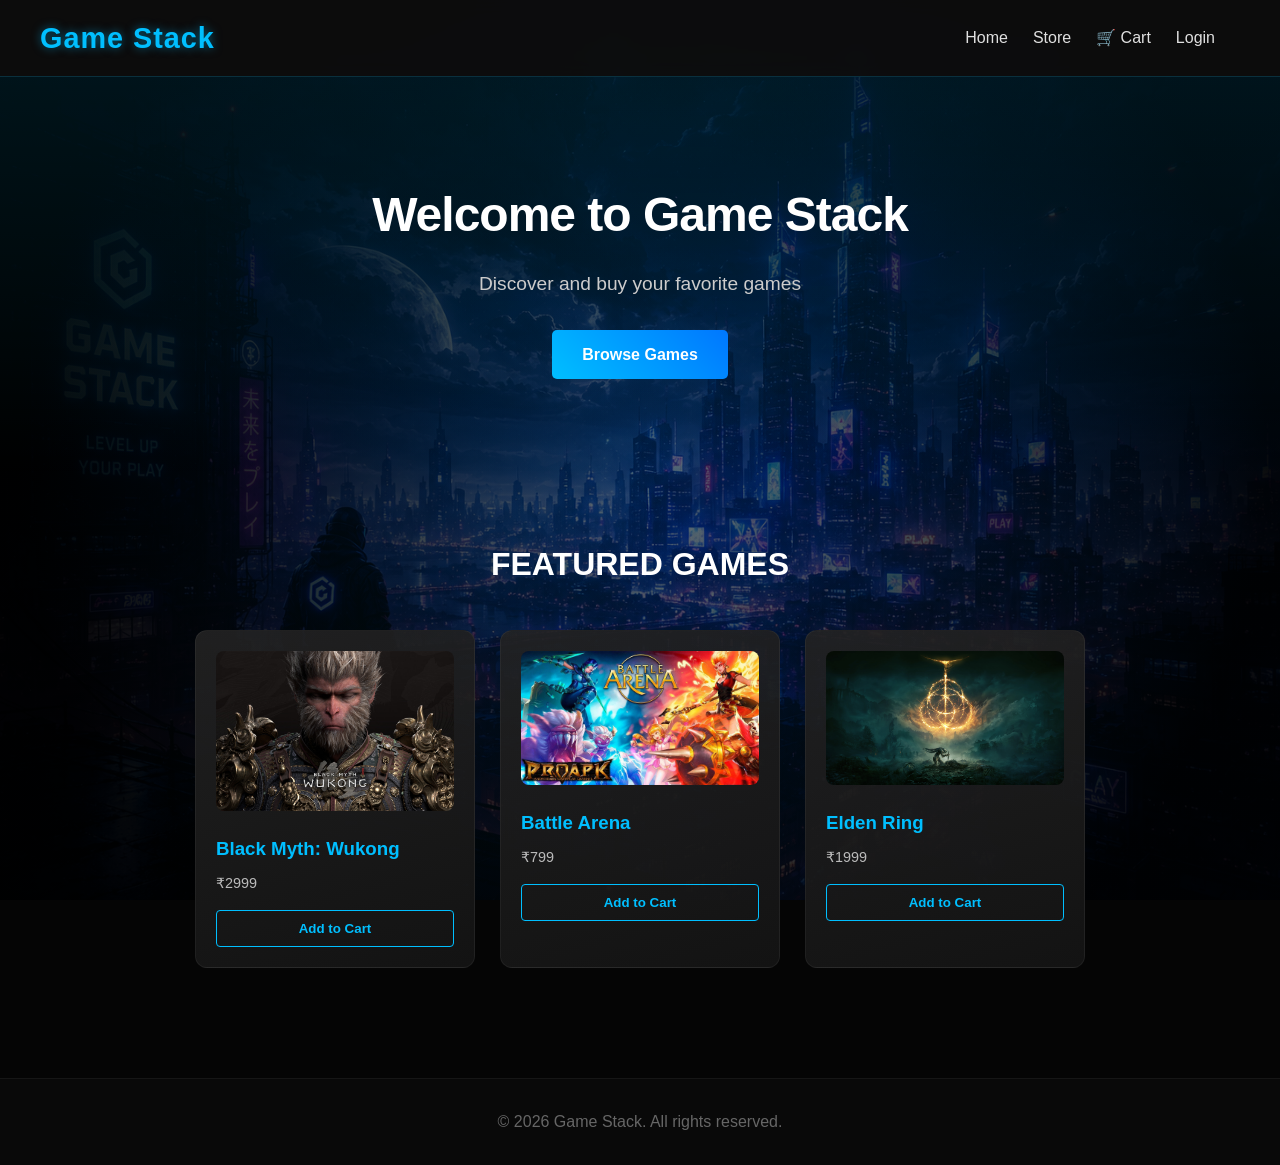
<file: index.html>
<!DOCTYPE html>
<html lang="en">
<head>
    <meta charset="UTF-8">
    <meta name="viewport" content="width=device-width, initial-scale=1.0">
    <title>Game Stack</title>
    <link rel="stylesheet" href="style.css">
</head>

<body>

    <header>
        <div class="logo">
            <h1>Game Stack</h1>
        </div>

        <nav>
            <ul>
                <li><a href="index.html">Home</a></li>
                <li><a href="store.html">Store</a></li>
                <li><a href="cart.html">Cart</a></li>
                
                <!-- LOGIN BUTTON -->
                <li id="login-link">
                    <a href="login.html">Login</a>
                </li>

                <!-- USERNAME -->
                <li id="user-info"></li>

                <!-- LOGOUT BUTTON -->
                <li id="logout-link" style="display:none;">
                    <a href="#" id="logout-btn">Logout</a>
                </li>
            </ul>
        </nav>
    </header>
    
    <main>
    <!-- Hero Section -->
    <section class="hero">
        <h2>Welcome to Game Stack</h2>
        <p>Discover and buy your favorite games</p>
        <a href="store.html" class="btn">Browse Games</a>
    </section>

    <!-- Featured Games -->
    <section class="featured">
        <h2>Featured Games</h2>

        <div class="game-container">

            <!-- Game Card 1 -->
            <div class="game-card">
                <img src="images/game1.jpg" alt="Game 1">
                <h3>Black Myth: Wukong</h3>
                <p>₹2999</p>
                <button>Add to Cart</button>
                <div class="game-description">

        An action RPG inspired by
        Journey to the West with
        intense combat and stunning
        visuals.

    </div>
            </div>

            <!-- Game Card 2 -->
            <div class="game-card">
                <img src="images/game2.jpg" alt="Game 2">
                <h3>Battle Arena</h3>
                <p>₹799</p>
                <button>Add to Cart</button>
                <div class="game-description">

    Multiplayer fantasy battle game
    with strategic combat and
    fast-paced action.

</div>
            </div>

            <!-- Game Card 3 -->
            <div class="game-card">
                <img src="images/game3.jpg" alt="Game 3">
                <h3>Elden Ring</h3>
                <p>₹1999</p>
                <button>Add to Cart</button>
                <div class="game-description">

    Explore a massive dark fantasy
    world created by FromSoftware
    and George R. R. Martin.

</div>
            </div>

        </div>
    </section>
</main>
    <!-- Footer -->
    <footer>
        <p>&copy; 2026 Game Stack. All rights reserved.</p>
    </footer>
<script>

// GET USER
const user =
localStorage.getItem("loggedInUser");

// ELEMENTS
const userInfo =
document.getElementById("user-info");

const loginLink =
document.getElementById("login-link");

const logoutLink =
document.getElementById("logout-link");

// IF USER LOGGED IN
if(user){

    // SHOW USERNAME
    userInfo.innerHTML = `
        👤 ${user}
    `;

    // HIDE LOGIN
    loginLink.style.display = "none";

    // SHOW LOGOUT
    logoutLink.style.display = "block";
}

// LOGOUT
document
.getElementById("logout-btn")

.addEventListener("click", (e) => {

    e.preventDefault();

    // CONFIRM LOGOUT
    let confirmLogout =
    confirm("Do you want to logout?");

    // IF USER CLICKS OK
    if(confirmLogout){

        // REMOVE SESSION
        localStorage.removeItem("loggedInUser");

        // REDIRECT
        window.location.href = "login.html";
    }

});

</script>
    <script src="script.js"></script>
</body>
</html>
</file>
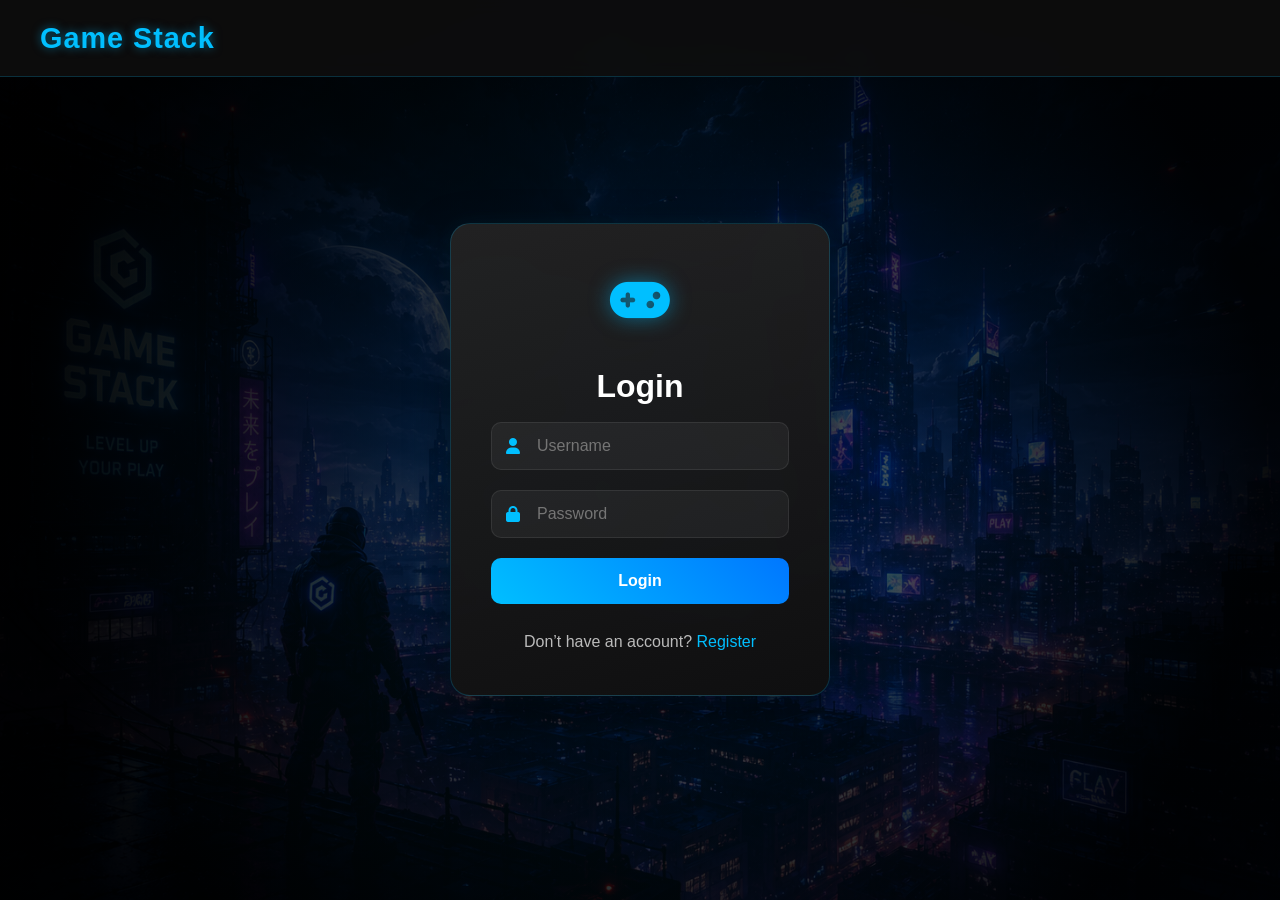
<file: login.html>
<!DOCTYPE html>
<html lang="en">
<head>
    <meta charset="UTF-8">
    <meta name="viewport" content="width=device-width, initial-scale=1.0">
    <title>Game Stack Auth</title>

    <link rel="stylesheet" href="style.css">

    <link rel="stylesheet"
    href="https://cdnjs.cloudflare.com/ajax/libs/font-awesome/6.5.1/css/all.min.css">
</head>

<body>

<header>

    <div class="logo">
        <h1>Game Stack</h1>
    </div>

</header>

<main>

<section class="login-wrapper">

<div class="login-container">

    <div class="login-icon">
        <i class="fa-solid fa-gamepad"></i>
    </div>

    <h2 id="form-title">Login</h2>

    <!-- LOGIN FORM -->
    <form id="login-form">

        <div class="input-box">
            <i class="fa-solid fa-user"></i>

            <input
            type="text"
            id="login-username"
            placeholder="Username"
            required>
        </div>

        <div class="input-box">
            <i class="fa-solid fa-lock"></i>

            <input
            type="password"
            id="login-password"
            placeholder="Password"
            required>
        </div>

        <button type="submit">
            Login
        </button>

    </form>

    <!-- REGISTER FORM -->
    <form id="register-form" style="display:none;">

        <div class="input-box">
            <i class="fa-solid fa-user"></i>

            <input
            type="text"
            id="register-username"
            placeholder="Username"
            required>
        </div>

        <div class="input-box">
            <i class="fa-solid fa-envelope"></i>

            <input
            type="email"
            id="register-email"
            placeholder="Email"
            required>
        </div>

        <div class="input-box">
            <i class="fa-solid fa-lock"></i>

            <input
            type="password"
            id="register-password"
            placeholder="Password"
            required>
        </div>

        <button type="submit">
            Register
        </button>

    </form>

    <p class="register-text">

        <span id="toggle-text">
            Don’t have an account?
        </span>

        <a href="#" id="toggle-form">
            Register
        </a>

    </p>

</div>

</section>

</main>

<script>

// ELEMENTS
const loginForm = document.getElementById("login-form");

const registerForm =
document.getElementById("register-form");

const toggleForm =
document.getElementById("toggle-form");

const toggleText =
document.getElementById("toggle-text");

const formTitle =
document.getElementById("form-title");

// TOGGLE LOGIN/REGISTER
toggleForm.addEventListener("click", () => {

    if (loginForm.style.display !== "none") {

        loginForm.style.display = "none";

        registerForm.style.display = "block";

        formTitle.innerText = "Register";

        toggleText.innerText =
        "Already have an account?";

        toggleForm.innerText = "Login";

    }

    else {

        loginForm.style.display = "block";

        registerForm.style.display = "none";

        formTitle.innerText = "Login";

        toggleText.innerText =
        "Don’t have an account?";

        toggleForm.innerText = "Register";
    }
});

// REGISTER
registerForm.addEventListener("submit", (e) => {

    e.preventDefault();

    const username =
    document.getElementById("register-username").value;

    const email =
    document.getElementById("register-email").value;

    const password =
    document.getElementById("register-password").value;

    let users =
    JSON.parse(localStorage.getItem("users")) || [];

    // CHECK EXISTING USER
    const existingUser = users.find(user =>
        user.username === username
    );

    if (existingUser) {

        alert("Username already exists!");

        return;
    }

    // SAVE USER
    users.push({
        username,
        email,
        password
    });

    localStorage.setItem(
        "users",
        JSON.stringify(users)
    );

    alert("Registration Successful!");

    registerForm.reset();

});

// LOGIN
loginForm.addEventListener("submit", (e) => {

    e.preventDefault();

    const username =
    document.getElementById("login-username").value;

    const password =
    document.getElementById("login-password").value;

    let users =
    JSON.parse(localStorage.getItem("users")) || [];

    const validUser = users.find(user =>
        user.username === username &&
        user.password === password
    );

    if (validUser) {

        localStorage.setItem(
            "loggedInUser",
            username
        );

        const urlParams = new URLSearchParams(window.location.search);
const fallbackDestination = urlParams.get('redirect') || 'index.html';
window.location.href = fallbackDestination;

    }

    else {

        alert("Invalid Username or Password");
    }

});
const user =
localStorage.getItem("loggedInUser");

if(user){

    document.getElementById("user-info")
    .innerHTML = `Welcome, ${user}`;

}

</script>

</body>
</html>
</file>
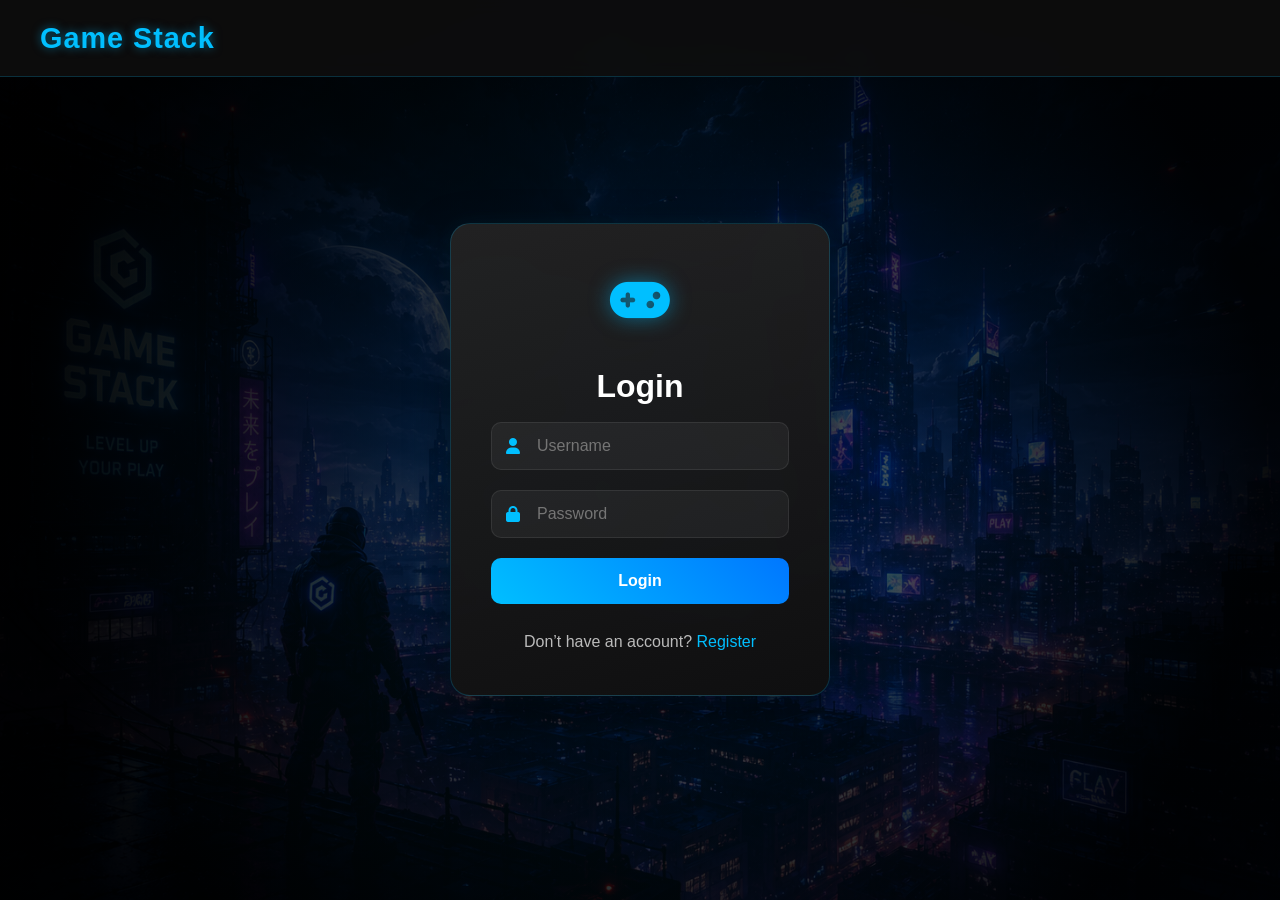
<file: payment.html>
<!DOCTYPE html>
<html lang="en">

<head>
    <meta charset="UTF-8">
    <meta name="viewport" content="width=device-width, initial-scale=1.0">
    <title>Payment - Game Stack</title>
    <link rel="stylesheet" href="style.css">
</head>

<body>

<header>
    <div class="logo">
        <h1>Game Stack</h1>
    </div>
    <nav>
        <ul>
            <li><a href="index.html">Home</a></li>
            <li><a href="store.html">Store</a></li>
            <li><a href="cart.html">Cart</a></li>
        </ul>
    </nav>
</header>

<main>
<section class="payment-section">
    <div class="payment-container">
        <h2>💳 Secure Payment</h2>
        <p class="payment-text">Complete your purchase safely</p>

        <form id="payment-form">

            <div class="payment-methods">
                <label>
                    <input type="radio" name="payment-method" value="card" checked> 💳 Card
                </label>
                <label>
                    <input type="radio" name="payment-method" value="upi"> 📱 UPI
                </label>
                <label>
                    <input type="radio" name="payment-method" value="netbanking"> 🏦 Net Banking
                </label>
                <label>
                    <input type="radio" name="payment-method" value="wallet"> 👛 Wallet
                </label>
            </div>

            <div id="card-section">
                <input type="text" id="card-name" placeholder="Card Holder Name" required>
                <input type="text" id="card-number" placeholder="Card Number" maxlength="16" required>
                
                <div class="payment-row" style="display: grid !important; grid-template-columns: 1fr 1fr !important; gap: 15px !important; width: 100% !important; margin-bottom: 15px !important;">
                    <input type="text" id="expiry" placeholder="MM/YY" style="width: 100% !important; margin: 0 !important;" required>
                    <input type="password" id="cvv" placeholder="CVV" maxlength="3" style="width: 100% !important; margin: 0 !important;" required>
                </div>
            </div>

            <div id="upi-section" style="display:none;">
                <input type="text" id="upi-id" placeholder="Enter UPI ID">
            </div>

            <div id="netbanking-section" style="display:none;">
                <select id="bank-select">
                    <option value="">Select Bank</option>
                    <option value="SBI">SBI</option>
                    <option value="HDFC">HDFC</option>
                    <option value="ICICI">ICICI</option>
                    <option value="Axis Bank">Axis Bank</option>
                </select>
            </div>

            <div id="wallet-section" style="display:none;">
                <select id="wallet-select">
                    <option value="">Select Wallet</option>
                    <option value="Paytm">Paytm</option>
                    <option value="PhonePe">PhonePe</option>
                    <option value="Amazon Pay">Amazon Pay</option>
                </select>
            </div>

            <button type="submit">Pay Now</button>
        </form>
    </div>
</section>
</main>

<footer>
    <p>&copy; 2026 Game Stack. All rights reserved.</p>
</footer>

<script>
// SECURITY CHECK: Kick anonymous users back to login
if (!localStorage.getItem("loggedInUser")) {
    alert("⛔ Access Denied. Please log in first.");
    window.location.href = "login.html";
}

// ELEMENT SELECTORS
const methods = document.querySelectorAll('input[name="payment-method"]');
const cardSection = document.getElementById("card-section");
const upiSection = document.getElementById("upi-section");
const netbankingSection = document.getElementById("netbanking-section");
const walletSection = document.getElementById("wallet-section");

// CHANGE METHOD & DYNAMICALLY SET REQUIRED FIELDS
methods.forEach(method => {
    method.addEventListener("change", () => {
        // HIDE ALL SECTIONS
        cardSection.style.display = "none";
        upiSection.style.display = "none";
        netbankingSection.style.display = "none";
        walletSection.style.display = "none";

        // RESET ALL 'REQUIRED' ATTRIBUTES FIRST
        document.getElementById("card-name").required = false;
        document.getElementById("card-number").required = false;
        document.getElementById("expiry").required = false;
        document.getElementById("cvv").required = false;
        document.getElementById("upi-id").required = false;
        document.getElementById("bank-select").required = false;
        document.getElementById("wallet-select").required = false;

        // SHOW SELECTED SECTION AND MAKE ITS FIELDS REQUIRED
        if(method.value === "card"){
            cardSection.style.display = "block";
            document.getElementById("card-name").required = true;
            document.getElementById("card-number").required = true;
            document.getElementById("expiry").required = true;
            document.getElementById("cvv").required = true;
        }
        else if(method.value === "upi"){
            upiSection.style.display = "block";
            document.getElementById("upi-id").required = true;
        }
        else if(method.value === "netbanking"){
            netbankingSection.style.display = "block";
            document.getElementById("bank-select").required = true;
        }
        else if(method.value === "wallet"){
            walletSection.style.display = "block";
            document.getElementById("wallet-select").required = true;
        }
    });
});

// PAYMENT FORM VALIDATION & SUBMIT
document.getElementById("payment-form").addEventListener("submit", (e) => {
    e.preventDefault();

    // Capture active payment mode choice
    const selectedMethod = document.querySelector('input[name="payment-method"]:checked').value;

    // Check dropdown options if browser validation misses them
    if (selectedMethod === "netbanking" && !document.getElementById("bank-select").value) {
        alert("Please select a bank to proceed.");
        return;
    }
    if (selectedMethod === "wallet" && !document.getElementById("wallet-select").value) {
        alert("Please select a digital wallet to proceed.");
        return;
    }

    // Simulate Payment Gateway API processing delay
    const submitBtn = e.target.querySelector('button[type="submit"]');
    submitBtn.disabled = true;
    submitBtn.innerText = "⏳ Verifying Details...";
    submitBtn.style.opacity = "0.6";

    setTimeout(() => {
        alert("🔒 Payment Successful! Your game keys have been generated.");
        localStorage.removeItem("cart");
        window.location.href = "success.html";
    }, 2000); // 2 second delay
});
</script>

</body>
</html>
</file>
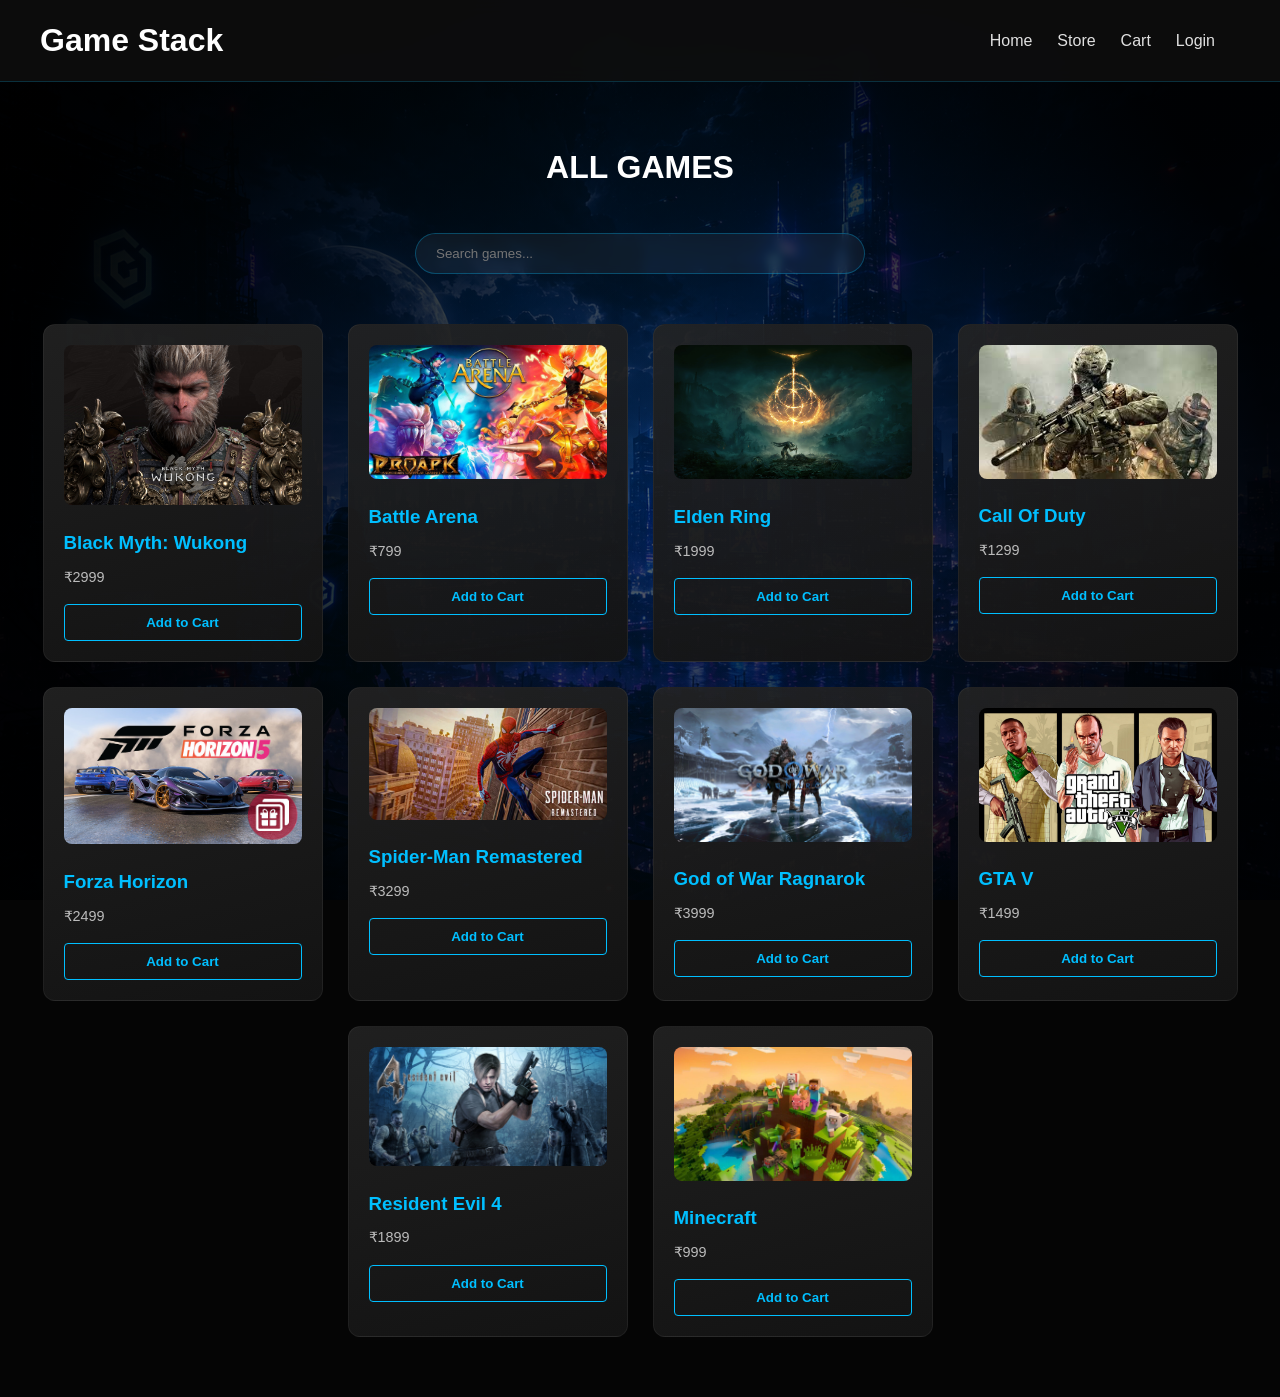
<file: store.html>
<!DOCTYPE html>
<html lang="en">
<head>
    <meta charset="UTF-8">
    <meta name="viewport" content="width=device-width, initial-scale=1.0">
    <title>Store - Game Stack</title>
    <link rel="stylesheet" href="style.css">
</head>
<body>

<!-- Header -->
<header>
    <h1>Game Stack</h1>
    <nav>
    <ul>

        <li><a href="index.html">Home</a></li>

        <li><a href="store.html">Store</a></li>

        <li><a href="cart.html">Cart</a></li>

        <!-- LOGIN BUTTON -->
        <li id="login-link">
            <a href="login.html">Login</a>
        </li>

        <!-- USERNAME -->
        <li id="user-info"></li>

        <!-- LOGOUT BUTTON -->
        <li id="logout-link" style="display:none;">
            <a href="#" id="logout-btn">Logout</a>
        </li>

    </ul>
</nav>
    </nav>
</header>

<!-- Store Section -->
<section class="featured">
    <h2>All Games</h2>
    <input type="text" id="search" placeholder="Search games..." />

    <div class="game-container" id="game-list"></div>
</section>

<script>
const games = [
    { title: "Black Myth: Wukong", price: "₹2999", image: "images/game1.jpg" },
    { title: "Battle Arena", price: "₹799", image: "images/game2.jpg" },
    { title: "Elden Ring", price: "₹1999", image: "images/game3.jpg" },
    { title: "Call Of Duty", price: "₹1299", image: "images/game4.jpg" },
    { title: "Forza Horizon", price: "₹2499", image: "images/game5.jpg" },
    {title: "Spider-Man Remastered",price: "₹3299",image: "images/game6.webp"},
    {title: "God of War Ragnarok",price: "₹3999",image: "images/game7.jpg"},
    {title: "GTA V",price: "₹1499",image: "images/game8.jpg"},
    {title: "Resident Evil 4",price: "₹1899",image: "images/game9.jpg"},
    {title: "Minecraft",price: "₹999",image: "images/game10.jpg"}
];

let cart = JSON.parse(localStorage.getItem("cart")) || [];
const gameList = document.getElementById("game-list");
const searchInput = document.getElementById("search");

// Function to display games
function displayGames(filteredGames) {
    gameList.innerHTML = "";

    filteredGames.forEach((game) => {
        let div = document.createElement("div");
        div.classList.add("game-card");

        div.innerHTML = `
            <img src="${game.image}" alt="${game.title}">
            <h3>${game.title}</h3>
            <p>${game.price}</p>
            <button>Add to Cart</button>
        `;

        div.querySelector("button").addEventListener("click", () => {

    // CHECK IF GAME ALREADY EXISTS
    const existingGame = cart.find(item =>
        item.title === game.title
    );

    // IF GAME EXISTS
    if(existingGame){

    button.innerText = "Already in Cart";

    button.disabled = true;

    return;
}

    // ADD GAME
    cart.push(game);

    // SAVE TO LOCALSTORAGE
    localStorage.setItem(
        "cart",
        JSON.stringify(cart)
    );

    alert(game.title + " added to cart!");
});

        gameList.appendChild(div);
    });
}

// Initial display
displayGames(games);

// Search functionality
searchInput.addEventListener("keyup", () => {
    const value = searchInput.value.toLowerCase();

    const filtered = games.filter(game =>
        game.title.toLowerCase().includes(value)
    );

    displayGames(filtered);
});
const user =
localStorage.getItem("loggedInUser");

// ELEMENTS
const userInfo =
document.getElementById("user-info");

const loginLink =
document.getElementById("login-link");

const logoutLink =
document.getElementById("logout-link");

// IF USER LOGGED IN
if(user){

    // SHOW USERNAME
    userInfo.innerHTML = `
        👤 ${user}
    `;

    // HIDE LOGIN
    loginLink.style.display = "none";

    // SHOW LOGOUT
    logoutLink.style.display = "block";
}

// LOGOUT
document
.getElementById("logout-btn")

.addEventListener("click", (e) => {

    e.preventDefault();

    // CONFIRM LOGOUT
    let confirmLogout =
    confirm("Do you want to logout?");

    // IF USER CLICKS OK
    if(confirmLogout){

        // REMOVE SESSION
        localStorage.removeItem("loggedInUser");

        // REDIRECT
        window.location.href = "login.html";
    }

});
</script>

</body>
</html>
</file>
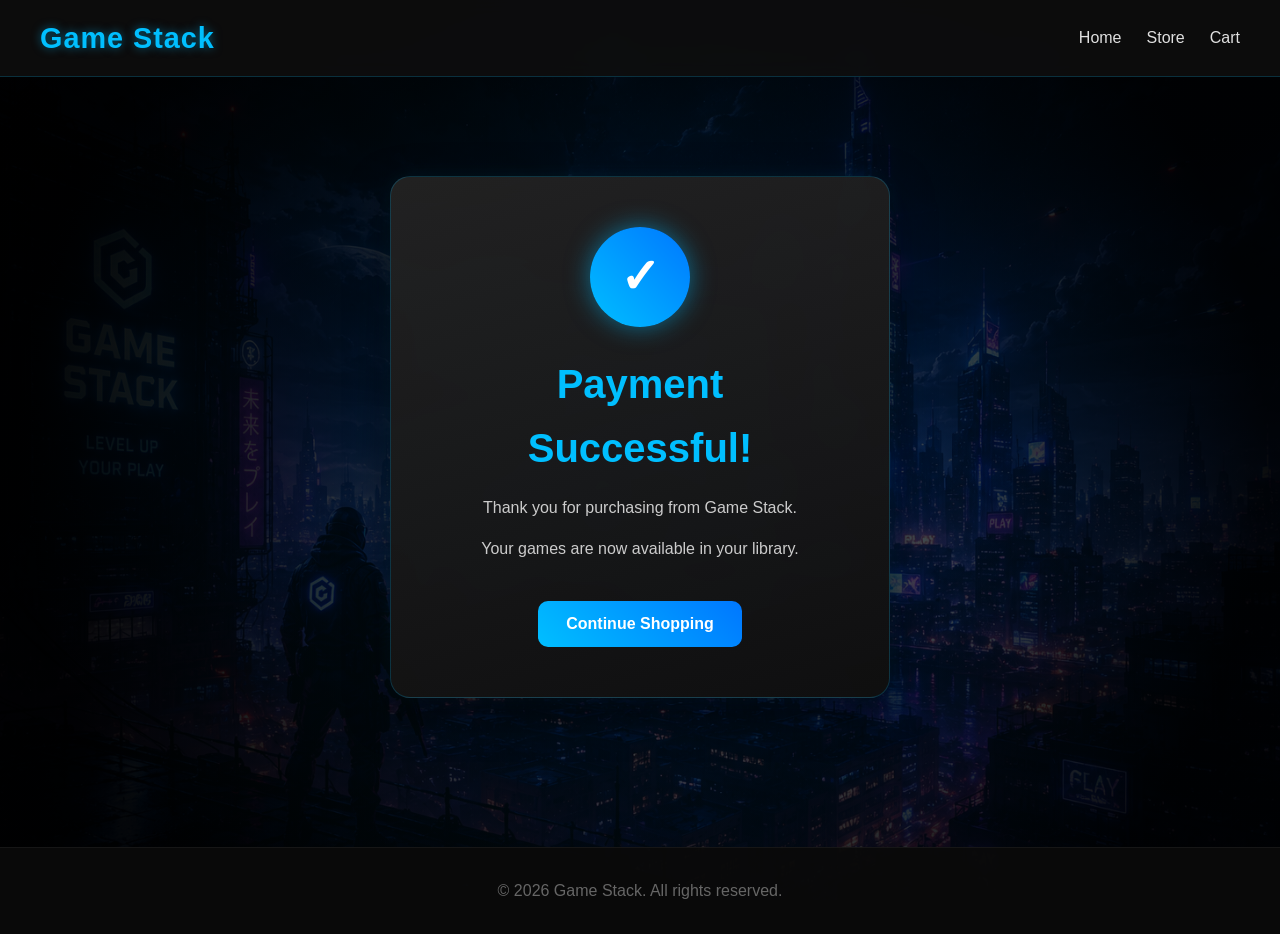
<file: success.html>
<!DOCTYPE html>
<html lang="en">

<head>

    <meta charset="UTF-8">

    <meta name="viewport"
    content="width=device-width, initial-scale=1.0">

    <title>Payment Successful - Game Stack</title>

    <link rel="stylesheet"
    href="style.css">

</head>

<body>

<!-- HEADER -->

<header>

    <div class="logo">

        <h1>Game Stack</h1>

    </div>

    <nav>

        <ul>

            <li><a href="index.html">Home</a></li>

            <li><a href="store.html">Store</a></li>

            <li><a href="cart.html">Cart</a></li>

        </ul>

    </nav>

</header>

<!-- SUCCESS SECTION -->

<main>

<section class="success-section">

    <div class="success-container">

        <div class="success-icon">

            ✓

        </div>

        <h2>Payment Successful!</h2>

        <p class="success-text">

            Thank you for purchasing from
            Game Stack.

        </p>

        <p class="success-text">

            Your games are now available
            in your library.

        </p>

        <a href="store.html">

            <button class="success-btn">

                Continue Shopping

            </button>

        </a>

    </div>

</section>

</main>

<!-- FOOTER -->

<footer>

    <p>

        &copy; 2026 Game Stack.
        All rights reserved.

    </p>

</footer>

</body>

</html>
</file>
<file: style.css>
* {
    margin: 0;
    padding: 0;
    box-sizing: border-box;
}

body {
    font-family: 'Segoe UI', Roboto, Helvetica, Arial, sans-serif;
    color: #ffffff;
    background-color: #050505;

    line-height: 1.6;

    overflow-x: hidden;

    /* IMPORTANT */
    min-height: 100vh;

    display: flex;
    flex-direction: column;
}


body::before {
    content: "";
    position: fixed;
    top: 0;
    left: 0;
    width: 100%;
    height: 100%;
    background: 
        radial-gradient(circle at center, rgba(0, 191, 255, 0.05) 0%, rgba(0, 0, 0, 0.9) 80%),
        linear-gradient(135deg, rgba(0, 0, 0, 0.8) 0%, rgba(0, 30, 60, 0.4) 100%),
        url("bg.png"); 
    background-size: cover;
    background-position: center;
    background-repeat: no-repeat;
    background-attachment: fixed;
    z-index: -1;
}
main {
    flex: 1;
}
header {
    display: flex;
    justify-content: space-between;
    align-items: center;
    background: rgba(15, 15, 15, 0.85);
    padding: 15px 40px;
    backdrop-filter: blur(10px); 
    border-bottom: 1px solid rgba(0, 191, 255, 0.2);
    position: sticky;
    top: 0;
    z-index: 100;
}

.logo h1 {
    color: #00bfff;
    font-size: 1.8rem;
    text-shadow: 0 0 10px rgba(0, 191, 255, 0.5);
    letter-spacing: 1px;
}

nav ul {
    list-style: none;
    display: flex;
}

nav ul li {
    margin-left: 25px;
}

nav ul li a {
    text-decoration: none;
    color: #e0e0e0;
    font-weight: 500;
    transition: 0.3s ease;
}

nav ul li a:hover {
    color: #00bfff;
    text-shadow: 0 0 8px rgba(0, 191, 255, 0.8);
}

.hero {
    text-align: center;
    padding: 100px 20px;
    background: linear-gradient(to bottom, rgba(0, 191, 255, 0.1) 0%, transparent 100%);
}

.hero h2 {
    font-size: 3rem;
    margin-bottom: 15px;
    letter-spacing: -1px;
}

.hero p {
    font-size: 1.2rem;
    color: #cccccc;
    margin-bottom: 30px;
}

#search {
    padding: 12px 20px;
    width: 90%;
    max-width: 450px;
    margin: 20px auto 50px auto;
    display: block;
    border-radius: 25px;
    border: 1px solid rgba(0, 191, 255, 0.3);
    background: rgba(255, 255, 255, 0.05);
    color: white;
    backdrop-filter: blur(5px);
    transition: 0.3s;
}

#search:focus {
    outline: none;
    border-color: #00bfff;
    box-shadow: 0 0 15px rgba(0, 191, 255, 0.3);
    background: rgba(255, 255, 255, 0.1);
}

.btn {
    display: inline-block;
    background: linear-gradient(45deg, #00bfff, #0077ff);
    padding: 12px 30px;
    color: #fff;
    font-weight: bold;
    text-decoration: none;
    border-radius: 5px;
    transition: 0.3s cubic-bezier(0.175, 0.885, 0.32, 1.275);
}

.btn:hover {
    transform: translateY(-3px);
    box-shadow: 0 5px 20px rgba(0, 191, 255, 0.5);
}

.featured {
    padding: 60px 20px;
}

.featured h2 {
    text-align: center;
    margin-bottom: 40px;
    font-size: 2rem;
    text-transform: uppercase;
}

.game-container {
    display: flex;
    justify-content: center;
    gap: 25px;
    flex-wrap: wrap;
}

.game-card {
    background: linear-gradient(165deg, rgba(35, 35, 35, 0.9) 0%, rgba(20, 20, 20, 0.95) 100%);
    padding: 20px;
    border-radius: 12px;
    width: 280px;
    border: 1px solid rgba(255, 255, 255, 0.05);
    transition: all 0.4s ease;
}

.game-card img {
    width: 100%;
    border-radius: 8px;
    margin-bottom: 15px;
}

.game-card h3 {
    margin-bottom: 8px;
    color: #00bfff;
}

.game-card p {
    font-size: 0.9rem;
    color: #bbbbbb;
    margin-bottom: 15px;
}

.game-card button {
    background: transparent;
    border: 1px solid #00bfff;
    color: #00bfff;
    padding: 10px 20px;
    width: 100%;
    font-weight: 600;
    cursor: pointer;
    border-radius: 4px;
    transition: 0.3s;
}

.game-card button:hover {
    background: #00bfff;
    color: #000;
}

.game-card:hover {
    transform: scale(1.05) translateY(-10px);
    box-shadow: 0 15px 35px rgba(0, 0, 0, 0.8), 0 0 15px rgba(0, 191, 255, 0.2);
    border-color: rgba(0, 191, 255, 0.5);
}

 /* BUTTON */
.login-container button {

    width: 100%;

    padding: 14px;

    border: none;

    border-radius: 10px;

    background:
    linear-gradient(45deg, #00bfff, #0077ff);

    color: white;

    font-size: 1rem;

    font-weight: bold;

    cursor: pointer;

    transition: 0.3s ease;
}

.login-container button:hover {

    transform: translateY(-3px);

    box-shadow:
    0 10px 20px rgba(0,191,255,0.4);
}

/* REGISTER TEXT */
.register-text {

    margin-top: 25px;

    color: #bbbbbb;
}

.register-text a {

    color: #00bfff;

    text-decoration: none;
}

.register-text a:hover {

    text-decoration: underline;
}

/* MOBILE */
@media (max-width: 480px) {

    .login-container {

        width: 95%;

        padding: 30px 20px;
    }
}

footer {
    text-align: center;
    padding: 30px;
    background-color: rgba(10, 10, 10, 0.95);
    margin-top: 50px;
    border-top: 1px solid rgba(255, 255, 255, 0.05);
    color: #666;
}

@media (max-width: 768px) {
    header {
        flex-direction: column;
        padding: 20px;
    }

    nav ul {
        margin-top: 15px;
    }

    nav ul li {
        margin: 0 10px;
    }

    .hero h2 {
        font-size: 2.2rem;
    }

    .game-container {
        flex-direction: column;
        align-items: center;
    }
}

/* =========================
   CART PAGE STYLES
========================= */

/* CART TITLE */
.cart-title {
    text-align: center;
    margin-bottom: 40px;
    font-size: 2rem;
    text-transform: uppercase;
    color: #00bfff;
    text-shadow: 0 0 10px rgba(0, 191, 255, 0.5);
}

/* CART CONTAINER */
#cart-items {
    width: 85%;
    margin: auto;
}

/* CART CARD */
.cart-card {
    background: linear-gradient(
        165deg,
        rgba(35, 35, 35, 0.95) 0%,
        rgba(15, 15, 15, 0.98) 100%
    );

    border: 1px solid rgba(0, 191, 255, 0.15);

    border-radius: 15px;

    padding: 20px;

    margin: 25px 0;

    display: flex;
    align-items: center;
    justify-content: space-between;

    backdrop-filter: blur(12px);

    transition: all 0.4s ease;

    box-shadow:
        0 10px 30px rgba(0,0,0,0.5),
        0 0 10px rgba(0,191,255,0.05);
}

/* HOVER EFFECT */
.cart-card:hover {
    transform: translateY(-5px) scale(1.01);

    border-color: rgba(0, 191, 255, 0.5);

    box-shadow:
        0 15px 40px rgba(0,0,0,0.7),
        0 0 20px rgba(0,191,255,0.25);
}

/* GAME IMAGE */
.cart-card img {
    width: 170px;
    border-radius: 10px;

    border: 2px solid rgba(255,255,255,0.05);

    transition: 0.3s;
}

.cart-card img:hover {
    transform: scale(1.03);
}

/* GAME INFO */
.cart-info {
    flex: 1;
    margin-left: 25px;
}

.cart-info h3 {
    color: #00bfff;
    font-size: 1.5rem;
    margin-bottom: 10px;
}

.cart-info p {
    color: #cccccc;
    font-size: 1rem;
}

/* REMOVE BUTTON */
.cart-card button {
    background: linear-gradient(45deg, #ff3c3c, #b80000);

    border: none;

    color: white;

    padding: 12px 18px;

    border-radius: 8px;

    font-weight: bold;

    cursor: pointer;

    transition: 0.3s ease;

    min-width: 120px;
}

.cart-card button:hover {
    transform: scale(1.05);

    box-shadow: 0 0 15px rgba(255, 0, 0, 0.5);
}

/* TOTAL BOX */
.total-box {
    width: 60%;

    margin: 50px auto;

    padding: 30px;

    text-align: center;

    background: linear-gradient(
        165deg,
        rgba(25, 25, 25, 0.95),
        rgba(10, 10, 10, 0.98)
    );

    border-radius: 15px;

    border: 1px solid rgba(0, 191, 255, 0.2);

    backdrop-filter: blur(10px);

    box-shadow:
        0 10px 30px rgba(0,0,0,0.5),
        0 0 15px rgba(0,191,255,0.08);
}

/* TOTAL TEXT */
#total {
    font-size: 2rem;
    color: #00bfff;
    margin-bottom: 20px;
}

/* CHECKOUT BUTTON */
.checkout-btn {
    background: linear-gradient(45deg, #00bfff, #0077ff);

    color: white;

    border: none;

    padding: 14px 28px;

    border-radius: 8px;

    font-size: 1rem;

    font-weight: bold;

    cursor: pointer;

    transition: 0.3s ease;
}

.checkout-btn:hover {
    transform: translateY(-3px);

    box-shadow: 0 8px 20px rgba(0,191,255,0.5);
}

/* EMPTY CART */
.empty-cart {
    text-align: center;
    padding: 80px 20px;
}

.empty-cart img {
    width: 220px;
    opacity: 0.8;
    margin-bottom: 20px;
}

.empty-cart h2 {
    color: #00bfff;
    margin-bottom: 10px;
}

.empty-cart p {
    color: #cccccc;
}

/* MOBILE RESPONSIVE */
@media (max-width: 768px) {

    .cart-card {
        flex-direction: column;
        text-align: center;
    }

    .cart-card img {
        width: 100%;
        max-width: 250px;
        margin-bottom: 20px;
    }

    .cart-info {
        margin: 0;
    }

    .cart-card button {
        margin-top: 20px;
        width: 100%;
    }

    .total-box {
        width: 90%;
    }
    .cart-note {

    margin-top: 15px;

    color: #999;

    font-size: 0.9rem;

    letter-spacing: 0.5px;
}

    #total {
        font-size: 1.5rem;
    }
}
/* =========================
   LOGIN PAGE
========================= */

.login-wrapper {
    min-height: 85vh;

    display: flex;
    justify-content: center;
    align-items: center;

    padding: 40px 20px;
}

/* LOGIN CONTAINER */
.login-container {

    width: 380px;

    padding: 40px;

    border-radius: 20px;

    background:
    linear-gradient(
        165deg,
        rgba(35,35,35,0.95),
        rgba(15,15,15,0.98)
    );

    border: 1px solid rgba(0,191,255,0.2);

    backdrop-filter: blur(12px);

    text-align: center;

    box-shadow:
    0 15px 40px rgba(0,0,0,0.6),
    0 0 20px rgba(0,191,255,0.08);

    transition: 0.4s ease;
}

.login-container:hover {

    transform: translateY(-5px);

    box-shadow:
    0 20px 50px rgba(0,0,0,0.7),
    0 0 25px rgba(0,191,255,0.2);
}

/* ICON */
.login-icon {

    font-size: 3rem;

    color: #00bfff;

    margin-bottom: 20px;

    text-shadow: 0 0 20px rgba(0,191,255,0.5);
}

/* TITLE */
.login-container h2 {

    font-size: 2rem;

    margin-bottom: 10px;
}

/* TEXT */
.login-text {

    color: #bbbbbb;

    margin-bottom: 30px;
}

/* INPUT BOX */
.input-box {

    position: relative;

    margin-bottom: 20px;
}

.input-box i {

    position: absolute;

    left: 15px;
    top: 50%;

    transform: translateY(-50%);

    color: #00bfff;
}

/* INPUT */
.input-box input {

    width: 100%;

    padding: 14px 14px 14px 45px;

    border-radius: 10px;

    border: 1px solid rgba(255,255,255,0.08);

    background: rgba(255,255,255,0.05);

    color: white;

    font-size: 1rem;

    transition: 0.3s ease;
}

.input-box input:focus {

    outline: none;

    border-color: #00bfff;

    box-shadow:
    0 0 15px rgba(0,191,255,0.25);
}

/* =========================
   PAYMENT PAGE
========================= */

.payment-section {

    min-height: 80vh;

    display: flex;

    justify-content: center;
    align-items: center;

    padding: 40px 20px;
}

/* PAYMENT CONTAINER */

.payment-container {

    width: 450px;

    padding: 40px;

    border-radius: 20px;

    background:
    linear-gradient(
        165deg,
        rgba(35,35,35,0.95),
        rgba(15,15,15,0.98)
    );

    border:
    1px solid rgba(0,191,255,0.2);

    backdrop-filter: blur(12px);

    box-shadow:
    0 15px 40px rgba(0,0,0,0.6),
    0 0 20px rgba(0,191,255,0.08);

    text-align: center;
}

/* TITLE */

.payment-container h2 {

    font-size: 2rem;

    margin-bottom: 10px;

    color: #00bfff;
}

/* TEXT */

.payment-text {

    color: #bbbbbb;

    margin-bottom: 30px;
}

/* INPUTS */

.payment-container input {

    width: 100%;

    padding: 14px;

    margin: 12px 0;

    border-radius: 10px;

    border:
    1px solid rgba(255,255,255,0.08);

    background:
    rgba(255,255,255,0.05);

    color: white;

    font-size: 1rem;
}

/* ROW */

.payment-row {

    display: flex;

    gap: 10px;
}

/* BUTTON */

.payment-container button {

    width: 100%;

    padding: 14px;

    margin-top: 20px;

    border: none;

    border-radius: 10px;

    background:
    linear-gradient(
        45deg,
        #00bfff,
        #0077ff
    );

    color: white;

    font-size: 1rem;

    font-weight: bold;

    cursor: pointer;

    transition: 0.3s ease;
}

.payment-container button:hover {

    transform: translateY(-3px);

    box-shadow:
    0 10px 20px
    rgba(0,191,255,0.4);
}

/* MOBILE */

@media (max-width: 500px) {

    .payment-container {

        width: 95%;
    }

    .payment-row {

        flex-direction: column;
    }
}

/* =========================
   PAYMENT METHODS
========================= */

.payment-methods {

    display: flex;

    justify-content: center;

    gap: 15px;

    flex-wrap: wrap;

    margin-bottom: 30px;
}

/* LABEL BOX */

.payment-methods label {

    background:
    rgba(255,255,255,0.05);

    border:
    1px solid rgba(255,255,255,0.08);

    padding: 12px 18px;

    border-radius: 12px;

    cursor: pointer;

    transition: 0.3s ease;

    font-weight: 600;

    color: #ffffff;

    backdrop-filter: blur(5px);
}

/* HOVER */

.payment-methods label:hover {

    border-color: #00bfff;

    transform: translateY(-3px);

    box-shadow:
    0 0 15px rgba(0,191,255,0.25);
}

/* RADIO BUTTON */

.payment-methods input[type="radio"] {

    margin-right: 8px;

    accent-color: #00bfff;
}

/* PAYMENT SECTIONS */

#card-section,
#upi-section,
#netbanking-section,
#wallet-section {

    margin-top: 20px;

    animation: fadeIn 0.4s ease;
}

/* SELECT BOX */

.payment-container select {

    width: 100%;

    padding: 14px;

    margin-top: 12px;

    border-radius: 10px;

    border:
    1px solid rgba(255,255,255,0.08);

    background:
    rgba(255,255,255,0.05);

    color: white;

    font-size: 1rem;

    outline: none;

    transition: 0.3s ease;
}

/* SELECT FOCUS */

.payment-container select:focus {

    border-color: #00bfff;

    box-shadow:
    0 0 15px rgba(0,191,255,0.25);
}

/* OPTION COLOR */

.payment-container option {

    background: #111;

    color: white;
}

/* ANIMATION */

@keyframes fadeIn {

    from {

        opacity: 0;

        transform: translateY(10px);
    }

    to {

        opacity: 1;

        transform: translateY(0);
    }
}

/* PAYMENT ICON AREA */

.payment-icon {

    font-size: 4rem;

    color: #00bfff;

    margin-bottom: 20px;

    text-shadow:
    0 0 20px rgba(0,191,255,0.5);
}

/* SECURE PAYMENT TEXT */

.secure-payment {

    margin-top: 20px;

    color: #888;

    font-size: 0.9rem;

    letter-spacing: 0.5px;
}

/* MOBILE RESPONSIVE */

@media (max-width: 600px) {

    .payment-methods {

        flex-direction: column;
    }

    .payment-methods label {

        width: 100%;
    }
}

/* =========================
   SUCCESS PAGE
========================= */

.success-section {

    min-height: 80vh;

    display: flex;

    justify-content: center;

    align-items: center;

    padding: 40px 20px;
}

.success-container {

    width: 500px;

    padding: 50px;

    text-align: center;

    border-radius: 20px;

    background:
    linear-gradient(
        165deg,
        rgba(35,35,35,0.95),
        rgba(15,15,15,0.98)
    );

    border:
    1px solid rgba(0,191,255,0.2);

    backdrop-filter: blur(12px);

    box-shadow:
    0 15px 40px rgba(0,0,0,0.6),
    0 0 20px rgba(0,191,255,0.08);
}

/* SUCCESS ICON */

.success-icon {

    width: 100px;

    height: 100px;

    margin: auto;

    margin-bottom: 25px;

    border-radius: 50%;

    display: flex;

    justify-content: center;

    align-items: center;

    font-size: 3rem;

    font-weight: bold;

    color: white;

    background:
    linear-gradient(
        45deg,
        #00bfff,
        #0077ff
    );

    box-shadow:
    0 0 25px rgba(0,191,255,0.5);
}

/* TITLE */

.success-container h2 {

    font-size: 2.5rem;

    color: #00bfff;

    margin-bottom: 15px;
}

/* TEXT */

.success-text {

    color: #cccccc;

    margin-bottom: 15px;

    font-size: 1rem;
}

/* BUTTON */

.success-btn {

    margin-top: 25px;

    padding: 14px 28px;

    border: none;

    border-radius: 10px;

    background:
    linear-gradient(
        45deg,
        #00bfff,
        #0077ff
    );

    color: white;

    font-size: 1rem;

    font-weight: bold;

    cursor: pointer;

    transition: 0.3s ease;
}

.success-btn:hover {

    transform: translateY(-3px);

    box-shadow:
    0 10px 20px
    rgba(0,191,255,0.4);
}

/* MOBILE */

@media (max-width: 600px) {

    .success-container {

        width: 95%;

        padding: 40px 20px;
    }

    .success-container h2 {

        font-size: 2rem;
    }
}

/* =========================
   GAME DESCRIPTION HOVER
========================= */

.game-card {

    position: relative;

    overflow: hidden;
}

/* DESCRIPTION BOX */

.game-description {

    position: absolute;

    bottom: -100%;

    left: 0;

    width: 100%;

    padding: 20px;

    background:
    rgba(0,0,0,0.92);

    color: #ffffff;

    font-size: 0.9rem;

    line-height: 1.5;

    transition: 0.4s ease;

    backdrop-filter: blur(10px);

    border-top:
    1px solid rgba(0,191,255,0.3);
}

/* HOVER EFFECT */

.game-card:hover .game-description {

    bottom: 0;
}

.cart-badge {
    background-color: #00ffcc; /* Neon cyber green */
    color: #0b0c10;
    padding: 2px 6px;
    border-radius: 50%;
    font-size: 0.8rem;
    font-weight: bold;
    margin-left: 5px;
    box-shadow: 0 0 8px #00ffcc;
}
</file>
